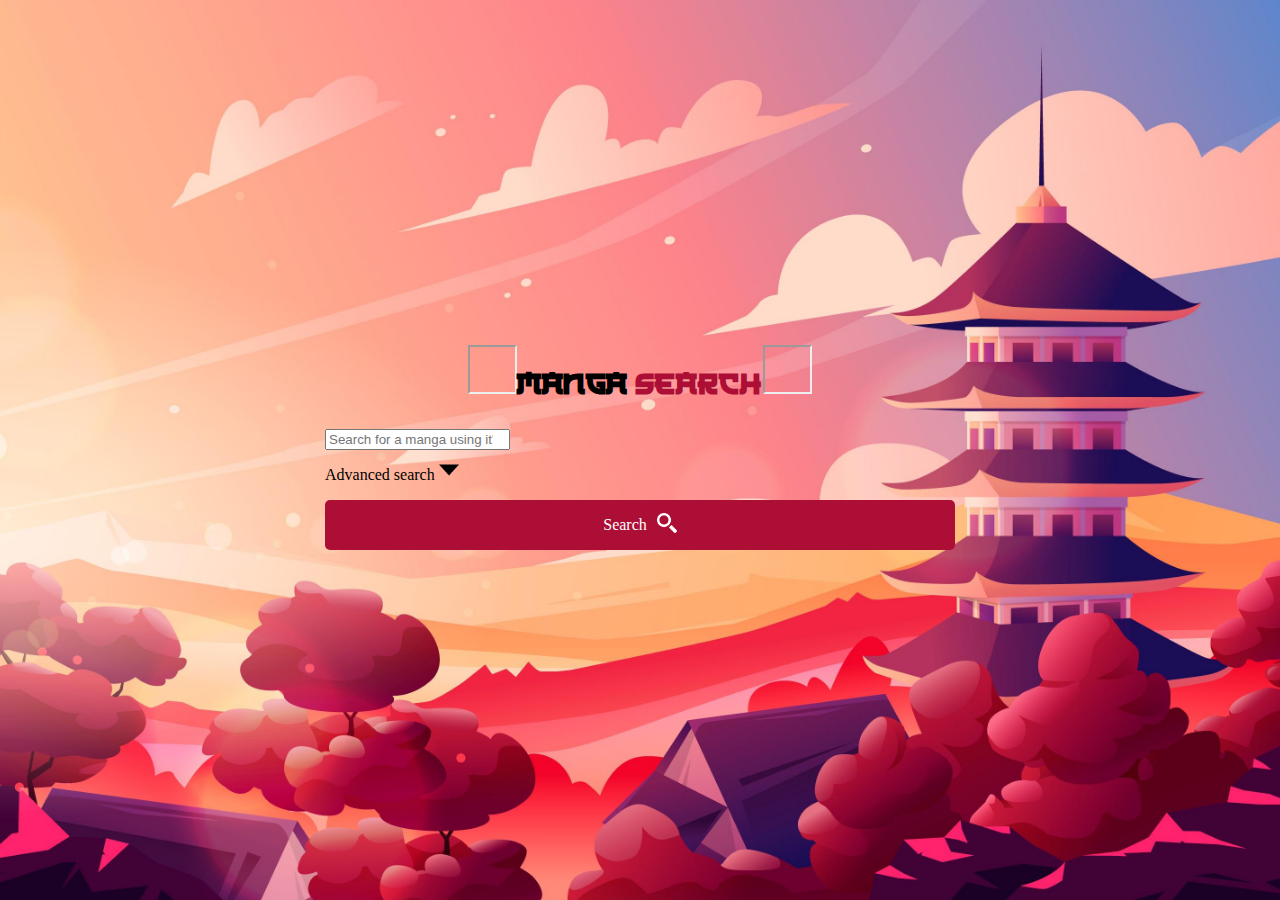
<file: index.html>
<!DOCTYPE html>
<!--suppress HtmlFormInputWithoutLabel, JSUnresolvedVariable -->
<html lang="en">
  <head>
    <meta charset="UTF-8" />
    <link
      crossorigin="anonymous"
      href="https://cdn.jsdelivr.net/npm/bootstrap@5.1.3/dist/css/bootstrap.min.css"
      integrity="sha384-1BmE4kWBq78iYhFldvKuhfTAU6auU8tT94WrHftjDbrCEXSU1oBoqyl2QvZ6jIW3"
      rel="stylesheet"
    />
    <link href="styles/index.css" rel="stylesheet" type="text/css" />
    <script src="https://ajax.googleapis.com/ajax/libs/jquery/3.5.1/jquery.min.js"></script>
    <title>Manga search</title>
  </head>

  <body>
    <main>
      <div style="display: flex; justify-content: center">
        <iframe
          allowfullscreen
          class="giphy-embed"
          height="45"
          src="https://giphy.com/embed/IcJ6n6VJNjRNS"
          width="45"
        ></iframe>
        <h1>
          <a href="index.html" style="all: unset; cursor: pointer"
            >Manga <span style="color: #ac0e35">Search</span></a
          >
        </h1>
        <iframe
          allowfullscreen
          class="giphy-embed"
          height="45"
          src="https://giphy.com/embed/IcJ6n6VJNjRNS"
          width="45"
        ></iframe>
      </div>
      <div class="search">
        <div class="form-item" style="display: flex">
          <input
            autocomplete="on"
            class="form-control"
            id="name"
            list="titles"
            placeholder="Search for a manga using it's title"
            type="search"
          />
          <datalist id="titles"></datalist>
        </div>
        <div class="form-item">
          <button id="bt-recherche-avancee" style="all: unset; cursor: pointer">
            <span>Advanced search</span>
            <img
              alt="image d'une flèche allant vers le bas"
              class="rotating-icon"
              id="i-recherche-avancee"
              src="styles/images/Arrowhead-Down-256.png"
              style="height: 20px; width: 20px"
            />
          </button>
          <div id="champs-recherche-avancee">
            <div class="form-item">
              <input
                class="form-control"
                id="author"
                placeholder="Manga Author"
                type="text"
              />
            </div>
            <span
              >Select a date to display the mangas that appeared before that
              given date.</span
            >
            <div class="form-item" id="year-container"></div>

            <span>Here you can select the manga type</span>
            <div id="mangaType-container"></div>

            <div class="form-item">
              <textarea
                class="form-control"
                id="filter"
                placeholder="Filters (1 per line)"
                type="text"
              ></textarea>
            </div>
          </div>
        </div>
        <div class="form-item">
          <button id="valider">
            <div>Search</div>
            <div>
              <img
                height="20px"
                src="styles/images/Magnifying-Glass-256.png"
                width="20px"
              />
            </div>
          </button>
        </div>
      </div>
    </main>
    <script type="text/javascript" src="js/index.js"></script>
    <script
      crossorigin="anonymous"
      integrity="sha384-ka7Sk0Gln4gmtz2MlQnikT1wXgYsOg+OMhuP+IlRH9sENBO0LRn5q+8nbTov4+1p"
      src="https://cdn.jsdelivr.net/npm/bootstrap@5.1.3/dist/js/bootstrap.bundle.min.js"
    ></script>
  </body>
</html>
</file>
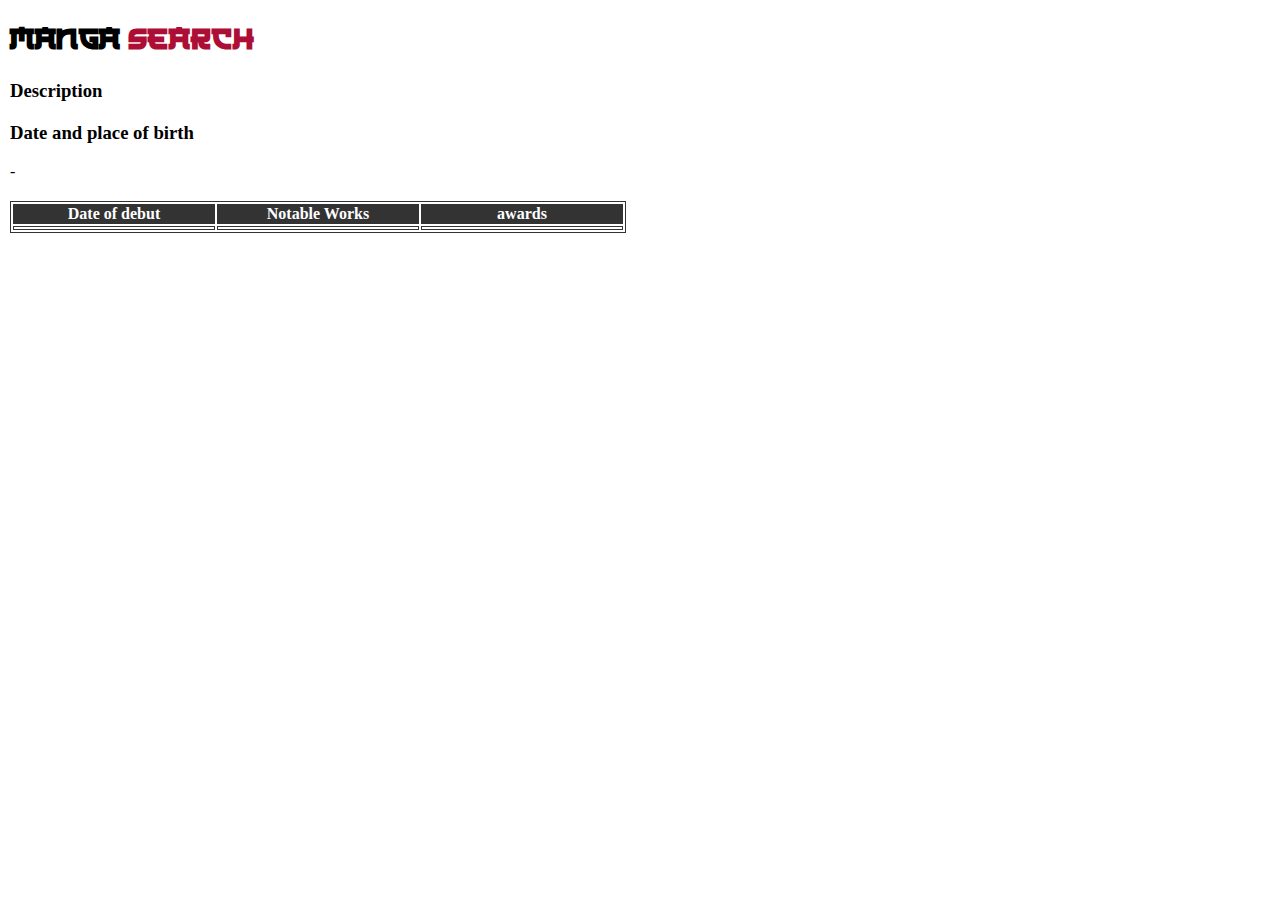
<file: author.html>
<!DOCTYPE html>
<html lang="en">
  <head>
    <meta charset="UTF-8" />
    <link
      crossorigin="anonymous"
      href="https://cdn.jsdelivr.net/npm/bootstrap@5.1.3/dist/css/bootstrap.min.css"
      integrity="sha384-1BmE4kWBq78iYhFldvKuhfTAU6auU8tT94WrHftjDbrCEXSU1oBoqyl2QvZ6jIW3"
      rel="stylesheet"
    />
    <link href="styles/manga.css" rel="stylesheet" type="text/css" />
    <script src="https://ajax.googleapis.com/ajax/libs/jquery/3.5.1/jquery.min.js"></script>
    <title>Manga search</title>
  </head>

  <body>
    <h1>
      <a href="index.html" style="all: unset; cursor: pointer"
        >Manga <span style="color: #ac0e35">Search</span></a
      >
    </h1>
    <h1 id="name"></h1>

    <div class="content">
      <h3>Description</h3>
      <p id="description"></p>
    </div>

    <div class="content">
      <h3>Date and place of birth</h3>
      <p>
        <span id="birthDate"></span> -
        <span id="birthPlace"></span>
      </p>
    </div>

    <table>
      <thead>
        <tr>
          <th>Date of debut</th>
          <th>Notable Works</th>
          <th>awards</th>
        </tr>
      </thead>
      <tbody>
        <td id="debut"></td>
        <td id="works"></td>
        <td id="awards"></td>
      </tbody>
    </table>
  </body>

  <script src="js/utils.js"></script>
  <script src="js/author.js"></script>
</html>
</file>
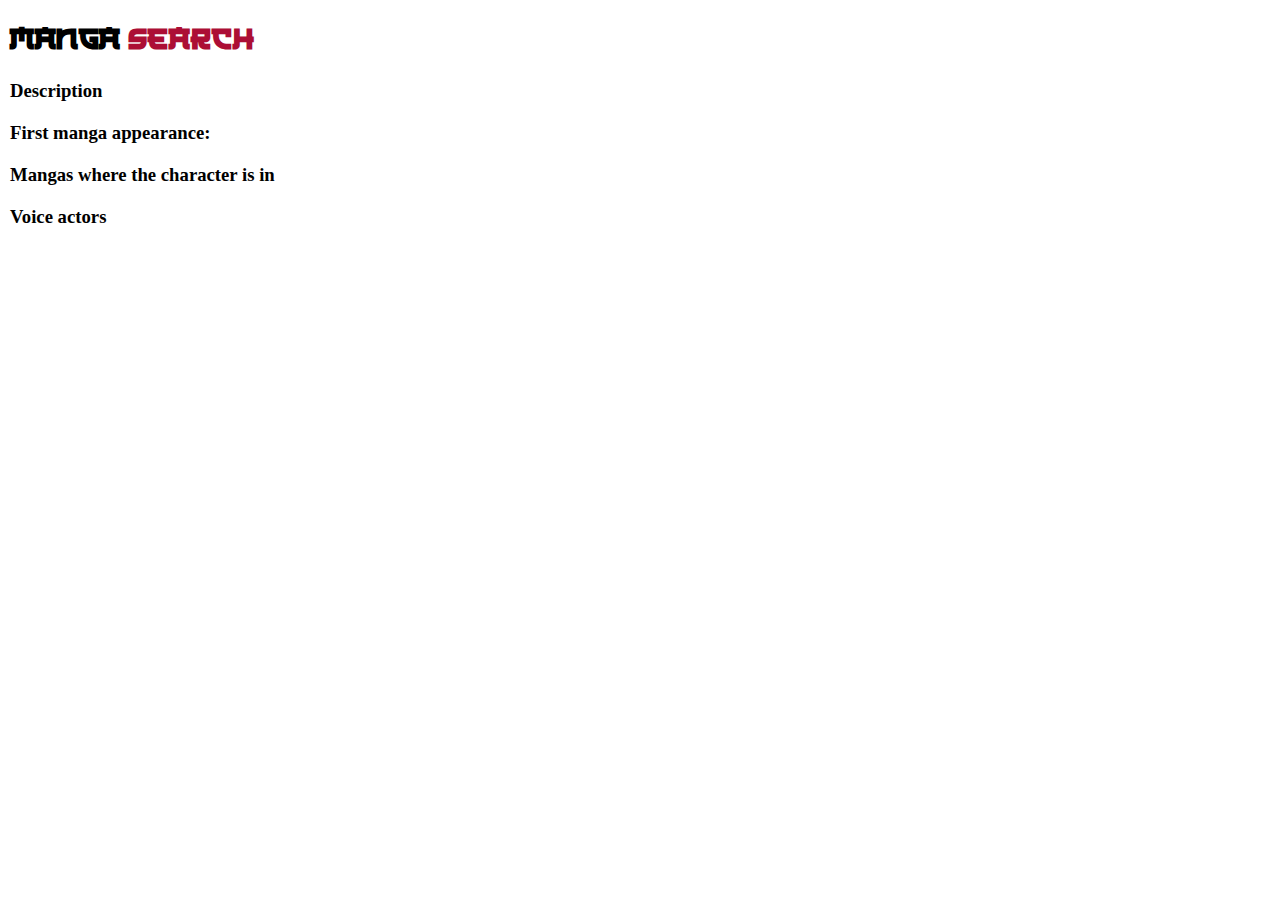
<file: character.html>
<!DOCTYPE html>
<html lang="en">
  <head>
    <meta charset="UTF-8" />
    <link
      crossorigin="anonymous"
      href="https://cdn.jsdelivr.net/npm/bootstrap@5.1.3/dist/css/bootstrap.min.css"
      integrity="sha384-1BmE4kWBq78iYhFldvKuhfTAU6auU8tT94WrHftjDbrCEXSU1oBoqyl2QvZ6jIW3"
      rel="stylesheet"
    />
    <link href="styles/character.css" rel="stylesheet" type="text/css" />
    <script src="https://ajax.googleapis.com/ajax/libs/jquery/3.5.1/jquery.min.js"></script>
    <title>Manga search</title>
  </head>

  <body>
    <h1>
      <a href="index.html" style="all: unset; cursor: pointer"
        >Manga <span style="color: #ac0e35">Search</span></a
      >
    </h1>
    <div class="container">
      <h1 id="name"></h1>

      <div id="image"></div>
    </div>

    <div class="content">
      <h3>Description</h3>
      <p id="description"></p>
    </div>

    <div class="content">
      <h3>First manga appearance:</h3>
      <span id="firstAppearance"></span>
    </div>

    <div class="content">
      <h3>Mangas where the character is in</h3>
      <div id="mangas"></div>
    </div>

    <div class="content">
      <h3>Voice actors</h3>
      <div id="voiceActors"></div>
    </div>
  </body>

  <script src="js/utils.js"></script>
  <script src="js/character.js"></script>
</html>
</file>
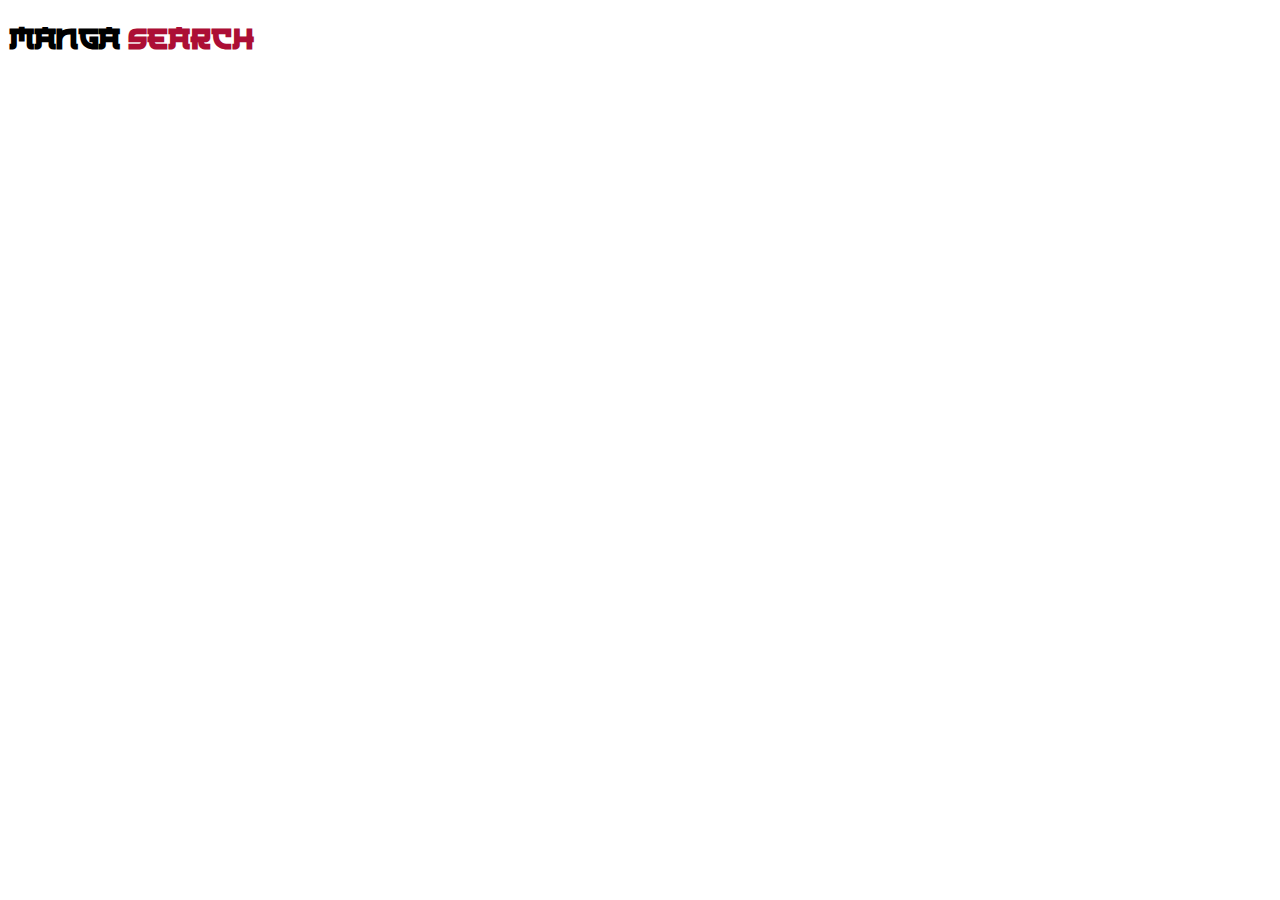
<file: manga.html>
<!DOCTYPE html>
<html lang="en">
  <head>
    <meta charset="UTF-8" />
    <link
      crossorigin="anonymous"
      href="https://cdn.jsdelivr.net/npm/bootstrap@5.1.3/dist/css/bootstrap.min.css"
      integrity="sha384-1BmE4kWBq78iYhFldvKuhfTAU6auU8tT94WrHftjDbrCEXSU1oBoqyl2QvZ6jIW3"
      rel="stylesheet"
    />
    <link href="styles/manga.css" rel="stylesheet" type="text/css" />
    <script src="https://ajax.googleapis.com/ajax/libs/jquery/3.5.1/jquery.min.js"></script>
    <title>Manga search</title>
  </head>

  <body>
    <h1>
      <a href="index.html" style="all: unset; cursor: pointer"
        >Manga <span style="color: #ac0e35">Search</span></a
      >
    </h1>
    <div id="loader">
      <div class="spinner-border" id="loader"></div>
    </div>

    <div id="main">
      <div class="container">
        <h1 id="name"></h1>

        <div id="image"></div>
      </div>

      <div class="content lead">
        <h3>Description</h3>
        <p id="description"></p>
      </div>

      <div class="content">
        <h3>
          Author:
          <span id="author"></span>
        </h3>
      </div>

      <div class="content container">
        <table>
          <thead>
            <tr>
              <th>Number of volumes</th>
              <th>Date of first volume</th>
              <th>Publisher</th>
              <th>Magazine</th>
              <th>Genres</th>
            </tr>
          </thead>
          <tbody>
            <td id="numberOfVolumes"></td>
            <td id="startDate"></td>
            <td id="publisher"></td>
            <td id="magazine"></td>
            <td id="genres"></td>
          </tbody>
        </table>
      </div>

      <div class="content">
        <h3>Characters</h3>
        <div id="characters"></div>
      </div>

      <div class="content">
        <h3>Similar mangas (Mangas in the same genre)</h3>
        <div id="similarMangas"></div>
      </div>
    </div>
  </body>

  <script src="js/utils.js"></script>
  <script src="js/manga.js"></script>
</html>
</file>
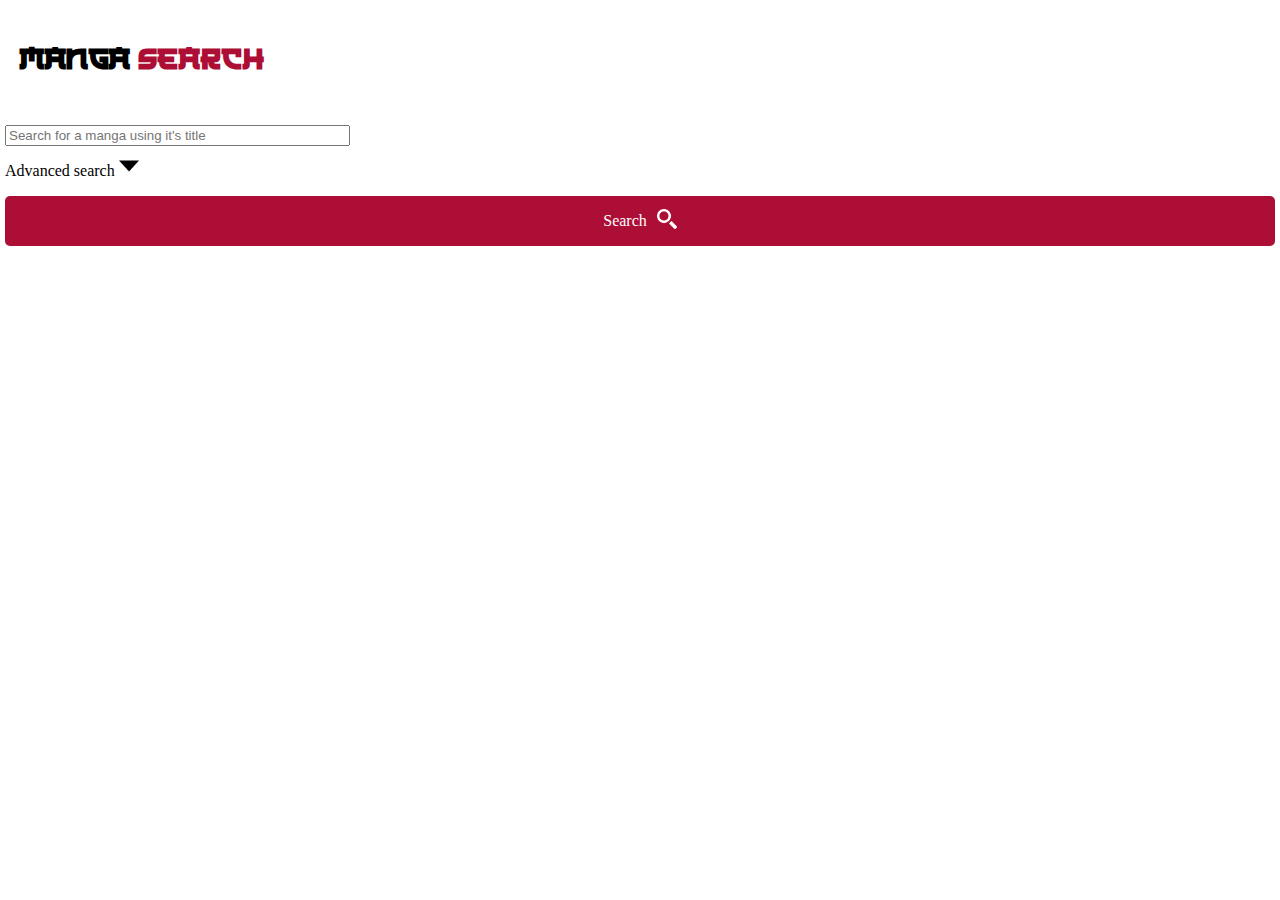
<file: search.html>
<!DOCTYPE html>
<html lang="en">
<head>
    <meta charset="UTF-8"/>
    <link href="styles/search.css" rel="stylesheet" type="text/css">
    <script src="https://ajax.googleapis.com/ajax/libs/jquery/3.5.1/jquery.min.js"></script>
    <script src="js/utils.js"></script>
    <link crossorigin="anonymous" href="https://cdn.jsdelivr.net/npm/bootstrap@5.1.3/dist/css/bootstrap.min.css"
          integrity="sha384-1BmE4kWBq78iYhFldvKuhfTAU6auU8tT94WrHftjDbrCEXSU1oBoqyl2QvZ6jIW3" rel="stylesheet">
    <link href="styles/search.css" rel="stylesheet" type="text/css">
    <title>Manga Search</title>
</head>
<body>
<main>
    <h1><a href="index.html" style="all: unset; cursor: pointer">Manga <span
            style="color:#AC0E35;">Search</span></a></h1>
    <div class="form-item">
        <input class="form-control" id="name" placeholder="Search for a manga using it's title" size="40" type="text">
    </div>

    <div class="form-item">
        <button id="bt-recherche-avancee" style="all: unset; cursor: pointer">
            <span>Advanced search</span>
            <img alt="image d'une flèche allant vers le bas"
                 class="rotating-icon"
                 id="i-recherche-avancee"
                 src="styles/images/Arrowhead-Down-256.png"
                 style="height: 20px; width: 20px"
            />
        </button>
        <div id="champs-recherche-avancee">
            <div class="form-item">
                <input class="form-control" id="author" placeholder="Manga Author" type="text">
            </div>

            <span>Select a date to display the mangas that appeared before that given date.</span>
            <div class="form-item" id="year-container">
            </div>

            <span>Here you can select the manga type</span>
            <div id="mangaType-container"></div>


            <div class="form-item">
                    <textarea class="form-control" id="filter" placeholder="Filters (1 per line)"
                              type="text"></textarea>
            </div>
        </div>
    </div>
    <div class="form-item">
        <button onclick=" search()" id="valider">
            <div >Search</div>
            <div><img height="20px" src="styles/images/Magnifying-Glass-256.png" width="20px"/></div>
        </button>
    </div>
</main>
</script>
<div class="wrapper" id="displayResults">
</div>
</body>

<script src="js/search.js"></script>
</html>


</html>
</file>
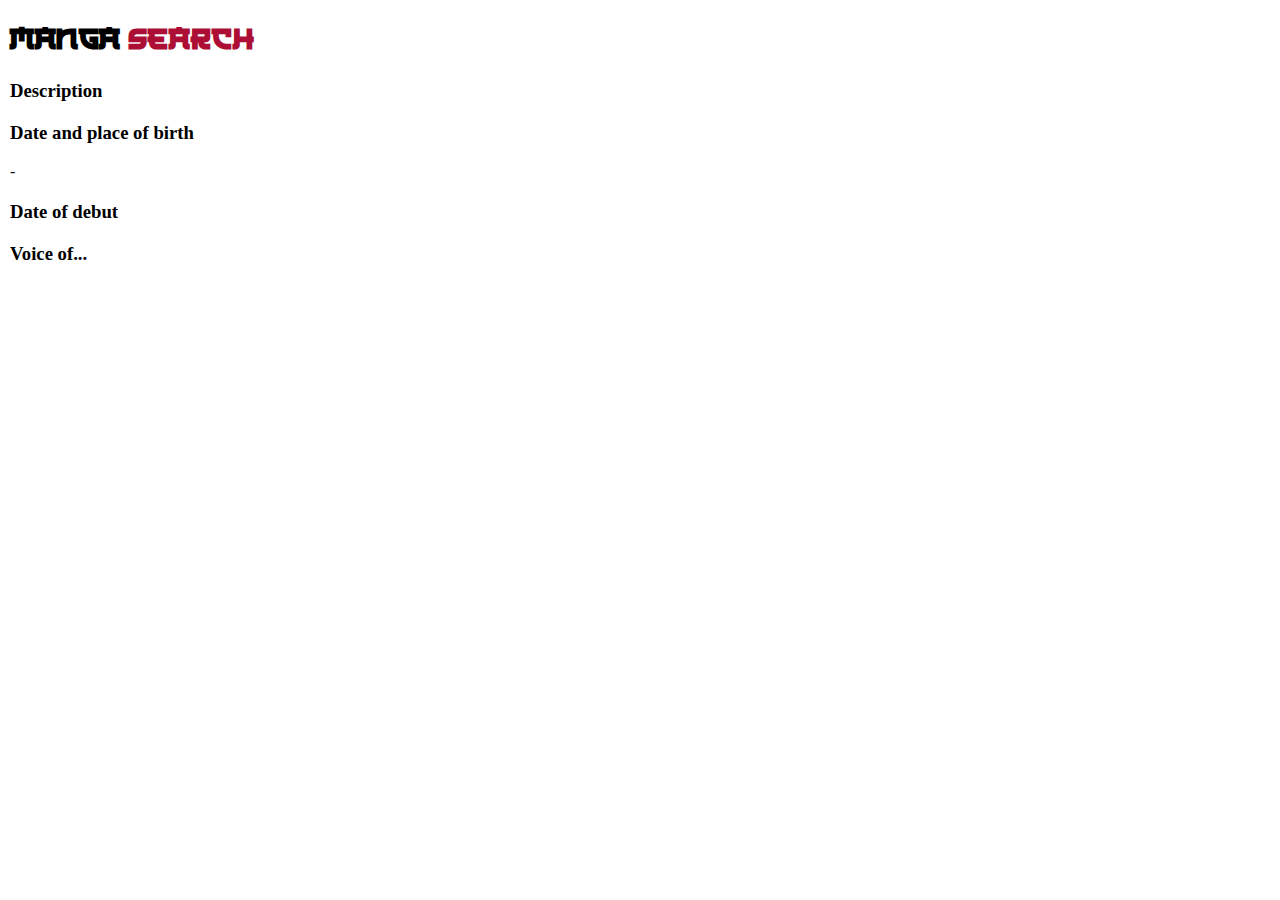
<file: voice_actor.html>
<!DOCTYPE html>
<html lang="en">
  <head>
    <meta charset="UTF-8" />
    <link
      crossorigin="anonymous"
      href="https://cdn.jsdelivr.net/npm/bootstrap@5.1.3/dist/css/bootstrap.min.css"
      integrity="sha384-1BmE4kWBq78iYhFldvKuhfTAU6auU8tT94WrHftjDbrCEXSU1oBoqyl2QvZ6jIW3"
      rel="stylesheet"
    />
    <link href="styles/manga.css" rel="stylesheet" type="text/css" />
    <script src="https://ajax.googleapis.com/ajax/libs/jquery/3.5.1/jquery.min.js"></script>
    <title>Manga search</title>
  </head>

  <body>
    <h1>
      <a href="index.html" style="all: unset; cursor: pointer"
        >Manga <span style="color: #ac0e35">Search</span></a
      >
    </h1>
    <h1 id="name"></h1>

    <div class="content">
      <h3>Description</h3>
      <p id="description"></p>
    </div>

    <div class="content">
      <h3>Date and place of birth</h3>
      <p>
        <span id="birthDate"></span> -
        <span id="birthPlace"></span>
      </p>
    </div>

    <div class="content">
      <h3>Date of debut</h3>
      <p id="debut"></p>
    </div>

    <div class="content">
      <h3>Voice of...</h3>
      <p id="voices"></p>
    </div>
  </body>

  <script src="js/voice_actor.js"></script>
  <script src="js/utils.js"></script>
</html>
</file>
<file: styles/index.css>
html {
  height: 100%;
  display: flex;
  flex-direction: column;
}

body {
  margin: 0;
  padding: 0;
  background: url(images/bg.jpg) no-repeat center fixed;
  -webkit-background-size: cover; /* pour anciens Chrome et Safari */
  background-size: cover; /* version standardisée */
  height: 100%;
}

main {
  grid-area: main;
  height: 100%;
  display: flex;
  flex-direction: column;
  align-items: center;
  justify-content: center;
}

@font-face {
  font-family: japaneseFont;
  src: url(fonts/Japanese_3017.ttf);
}

.description {
  width: 50%;
}

h1 {
  font-family: japaneseFont;
}

.search {
  width: 50%;
  display: flex;
  flex-direction: column;
}

.form-item {
  padding: 5px;
}

#valider {
  all: unset;
  background-color: #ac0e35;
  border-radius: 5px;
  text-align: center;
  color: white;
  min-height: 50px;
  align-items: center;
  justify-content: center;
  display: flex;
  width: 100%;
  cursor: pointer;
}

#valider > * {
  margin: 5px;
}

.rotating-icon {
  transform: rotate(0deg);
  transition: transform 0.1s linear;
}

.rotating-icon.active {
  transform: rotate(180deg);
  transition: transform 0.1s linear;
}

#champs-recherche-avancee {
  display: flex;
  flex-direction: column;
  border: #ac0e35 solid;
  border-radius: 5px 5px 5px 5px;
}

#champs-recherche-avancee,
#champs-recherche-avancee * {
  height: 0;
  min-height: 0;
  opacity: 0;
  padding: 0;
  visibility: unset;
}

#champs-recherche-avancee.active,
#champs-recherche-avancee.active * {
  height: initial;
  opacity: 1;
  padding: 5px;
  visibility: visible;
}
</file>
<file: styles/manga.css>
@font-face {
  font-family: japaneseFont;
  src: url(fonts/Japanese_3017.ttf);
}

h1 {
  font-family: japaneseFont;
}

#name {
  text-align: center;
  margin-top: 15px;
  margin-bottom: 20px;
}

table,
td {
  border: 1px solid #333;
}

th,
td {
  text-align: center;
}

th {
  width: 200px;
}

thead {
  background-color: #333;
  color: #fff;
}

#genres {
  text-align: left;
}

.content {
  margin-top: 20px;
  margin-bottom: 20px;
}

body {
  margin-left: 10px;
}

.container {
  justify-content: center;
  align-items: center;
  width: max-content;
  display: flex;
  flex-direction: column;
}

img {
  width: 300px;
  height: 400px;
}

#loader {
  text-align: center;
  margin-top: 200px;
}

.spinner-border {
  width: 100px;
  height: 100px;
}

#main {
  display: none;
}
</file>
<file: styles/character.css>
@font-face {
  font-family: japaneseFont;
  src: url(fonts/Japanese_3017.ttf);
}

h1 {
  font-family: japaneseFont;
}

#name {
  text-align: center;
  margin-top: 15px;
  margin-bottom: 20px;
}

.content {
  margin-top: 20px;
  margin-bottom: 20px;
}

body {
  margin-left: 10px;
}

.container {
  justify-content: center;
  align-items: center;
  width: max-content;
}

img {
  width: 300px;
  height: 400px;
}
</file>
<file: styles/search.css>
html {
  height: 100%;
  display: flex;
  flex-direction: column;
}
body {
  margin: 0;
  padding: 0;
  height: 100%;
}

.form-item {
  padding: 5px;
}
#valider {
  all: unset;
  background-color: #ac0e35;
  border-radius: 5px;
  text-align: center;
  color: white;
  min-height: 50px;
  align-items: center;
  justify-content: center;
  display: flex;
  width: 100%;
  cursor: pointer;
}
#valider > * {
  margin: 5px;
}

@font-face {
  font-family: japaneseFont;
  src: url(fonts/Japanese_3017.ttf);
}
@font-face {
  font-family: japaneseFont2;
  src: url(fonts/MavenProLight-200.otf);
}
h1 {
  padding: 20px;
  font-family: japaneseFont;
}

table.tableResults {
  border: 2px solid #ac0e35;
  background-color: #eee7db;
  width: 100%;
  text-align: center;
  border-collapse: collapse;
}
table.tableResults td,
table.tableResults th {
  border: 1px solid #ac809b;
  padding: 3px 2px;
}
table.tableResults tbody td {
  font-size: 13px;
}
table.tableResults tr:nth-child(even) {
  background: #e59494;
}
table.tableResults td .links a {
  display: inline-block;
  background: #ffffff;
  color: #ac0e35;
}

table.tableResults thead {
  background: #ac0e35;
}
table.tableResults thead th {
  font-size: 18px;
  font-weight: bold;
  color: #ffffff;
  text-align: center;
  border-left: 2px solid #ac0e35;
}
table.tableResults thead th:first-child {
  border-left: none;
}

table.tableResults tfoot {
  font-size: 13px;
  font-weight: bold;
  color: #ffffff;
  background: #ac0e35;
}
table.tableResults tfoot td {
  font-size: 13px;
}
table.tableResults tfoot .links {
  text-align: right;
}
table.tableResults tfoot .links a {
  display: inline-block;
  background: #ffffff;
  color: #ac0e35;
  padding: 2px 8px;
  border-radius: 5px;
}
.search {
  width: 50%;
  display: grid;
  grid-auto-columns: 1fr;
  grid-template-columns: 0.8fr 0.2fr;
  grid-template-rows: 1fr 1fr;
  gap: 0px 0px;
  grid-template-areas:
    'search-bar language'
    'search-bt search-bt';
}

#language {
  grid-area: language;
  padding: 5px;
}

#search-bar {
  grid-area: search-bar;
  padding: 5px;
}

#search-bt {
  grid-area: search-bt;
  padding: 5px;
}

#search-bt button {
  width: 100%;
}
.rotating-icon {
  transform: rotate(0deg);
  transition: transform 0.1s linear;
}

.rotating-icon.active {
  transform: rotate(180deg);
  transition: transform 0.1s linear;
}

#champs-recherche-avancee {
  display: flex;
  flex-direction: column;
  border: #ac0e35 solid;
  border-radius: 5px 5px 5px 5px;
}

#champs-recherche-avancee,
#champs-recherche-avancee * {
  height: 0;
  min-height: 0;
  opacity: 0;
  padding: 0;
  visibility: unset;
}

#champs-recherche-avancee.active,
#champs-recherche-avancee.active * {
  height: initial;
  opacity: 1;
  padding: 5px;
  visibility: visible;
}

.wrapper {
  display: grid;
  grid-template-columns: repeat(3, 1fr);
}

.mangaTitle {
  justify-content: space-evenly;
  font-size: 50px;
  word-break: break-word;
  width: 100%;
  font-weight: 1000;
  text-align: center;
  font-family: japaneseFont2;
}

.cell img {
  width: 300px;
  height: 400px;
}

.author {
  padding: 20px 0px 0px 20px;
  font-size: 25px;
  display: inline-block;
  word-break: break-word;
  width: 100%;
}
.demographic {
  padding: 0px 0px 0px 20px;
  font-size: 25px;
  display: inline-block;
  word-break: break-word;
  width: 100%;
}
.cell {
  border: solid;
  justify-content: space-evenly;
  margin: 10px;
  padding: 20px;
  width: 90%;
  border-radius: 1em;
  border-color: #ac0e35;
}

.cell:hover {
  background-color: #ac0e35;
  color: white;
  transition: 0.5s;
}

.cell a {
  color: #ac0e35;
}
.cell:hover a {
  transition: 0.5s;
  color: white;
}

.container {
  justify-content: space-evenly;
  align-items: center;
  width: 100%;
  display: flex;
  flex-direction: column;
}
.description {
  padding: 20px;
  font-size: 20px;
  border-top: solid;
  border-top-color: grey;
  text-align: justify;
  text-justify: inter-word;
}
</file>
